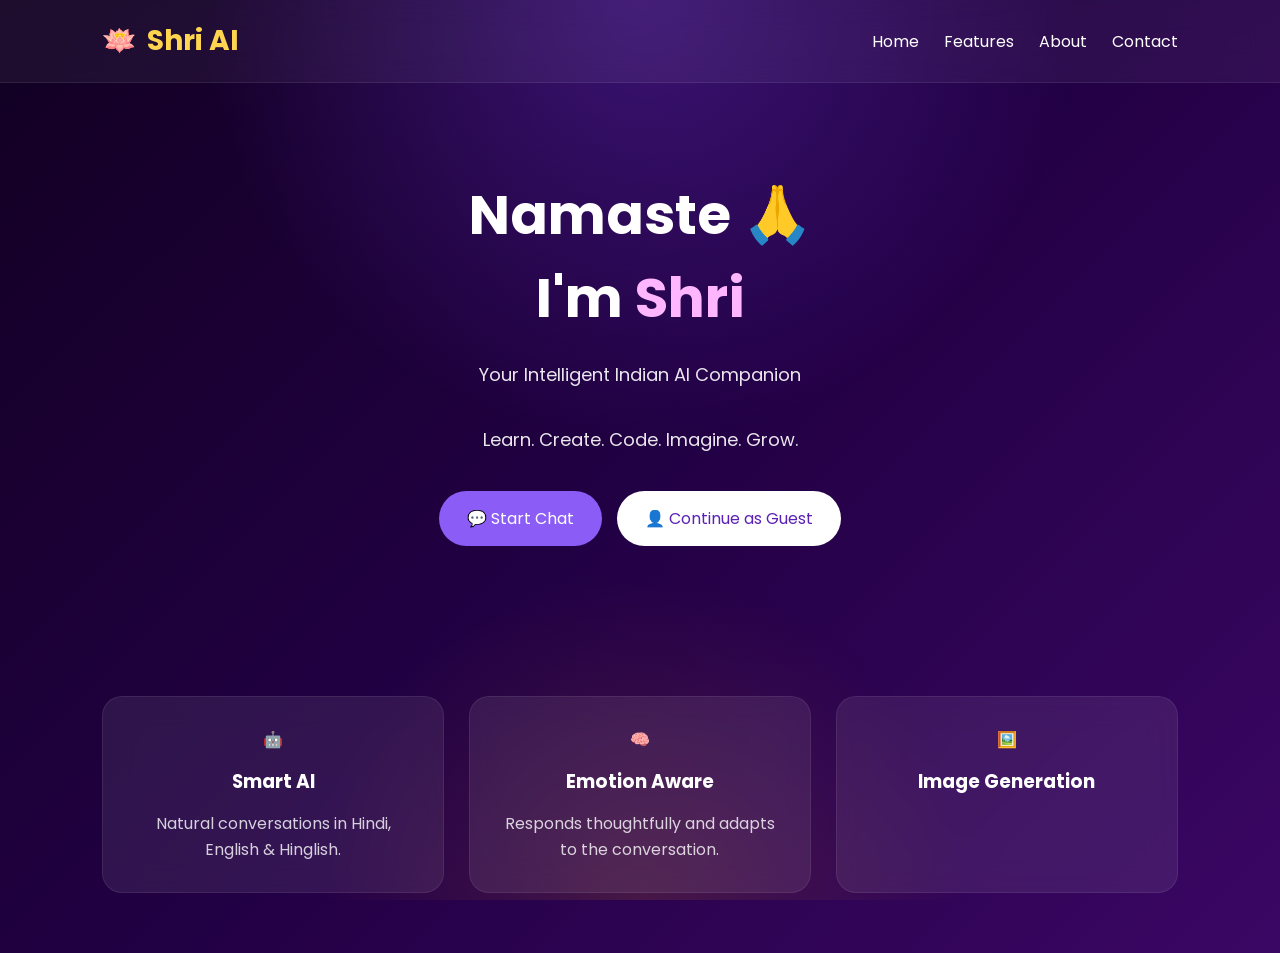
<file: index.html>
<!DOCTYPE html>
<html lang="en">
<head>
<meta charset="UTF-8">
<meta name="viewport" content="width=device-width, initial-scale=1.0">
<title>Shri AI • Your Intelligent Indian AI Companion</title>

<link rel="stylesheet" href="style.css">

<link rel="preconnect" href="https://fonts.googleapis.com">
<link rel="preconnect" href="https://fonts.gstatic.com" crossorigin>

<link href="https://fonts.googleapis.com/css2?family=Poppins:wght@300;400;500;600;700;800&display=swap" rel="stylesheet">

</head>

<body>

<div class="background"></div>

<header>

<div class="logo">

🪷

<span>Shri AI</span>

</div>

<nav>

<a href="#">Home</a>

<a href="#">Features</a>

<a href="#">About</a>

<a href="#">Contact</a>

</nav>

</header>

<section class="hero">

<div class="hero-content">

<h1>

Namaste 🙏

<br>

I'm <span>Shri</span>

</h1>

<p>

Your Intelligent Indian AI Companion

<br><br>

Learn.

Create.

Code.

Imagine.

Grow.

</p>

<div class="buttons">

<a href="chat.html">
    <button class="primary">
        💬 Start Chat
    </button>
</a>

<button class="secondary">

👤 Continue as Guest

</button>

</div>

</div>

</section>

<section class="features">

<div class="card">

🤖

<h3>Smart AI</h3>

<p>Natural conversations in Hindi, English & Hinglish.</p>

</div>

<div class="card">

🧠

<h3>Emotion Aware</h3>

<p>Responds thoughtfully and adapts to the conversation.</p>

</div>

<div class="card">

🖼️

<h3>Image Generation</h
</file>
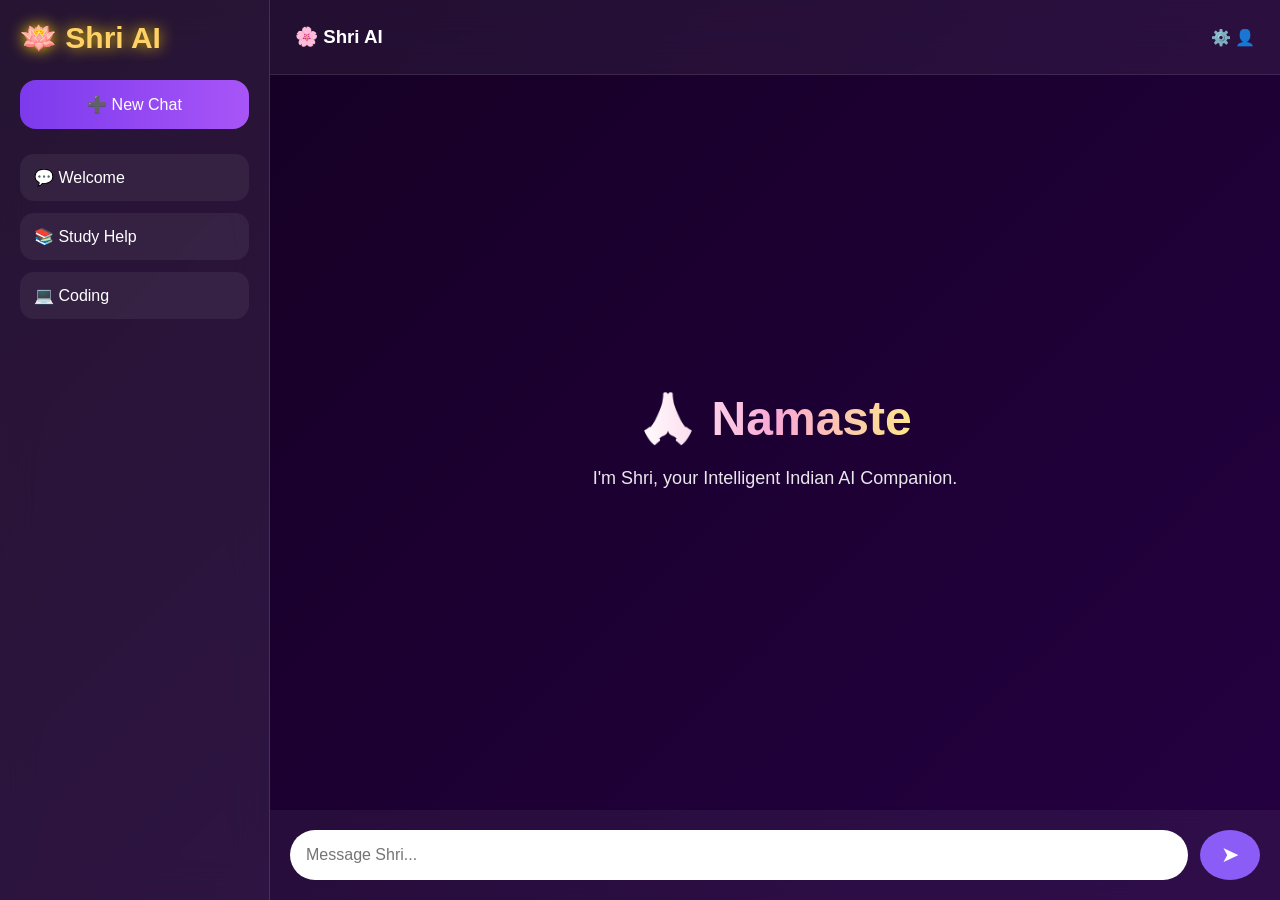
<file: chat.html>
<!DOCTYPE html>
<html lang="en">
<head>
<meta charset="UTF-8">
<meta name="viewport" content="width=device-width, initial-scale=1.0">
<title>Shri AI Chat</title>

<style>

*{
margin:0;
padding:0;
box-sizing:border-box;
font-family:'Poppins',sans-serif;
}

body{
background:linear-gradient(135deg,#140021,#2d0052,#4c1d95);
background-size:300% 300%;
animation:bgMove 12s ease infinite;
color:white;
height:100vh;
display:flex;
overflow:hidden;
}

@keyframes bgMove{
0%{background-position:0% 50%;}
50%{background-position:100% 50%;}
100%{background-position:0% 50%;}
}

.sidebar{
width:270px;
background:rgba(255,255,255,.08);
backdrop-filter:blur(18px);
border-right:1px solid rgba(255,255,255,.12);
padding:20px;
display:flex;
flex-direction:column;
}

.logo{
font-size:30px;
font-weight:700;
color:#FFD166;
text-shadow:0 0 15px gold;
margin-bottom:25px;
}

.newchat{
padding:15px;
border:none;
border-radius:16px;
background:linear-gradient(90deg,#7c3aed,#a855f7);
color:white;
font-size:16px;
cursor:pointer;
transition:.3s;
}

.newchat:hover{
transform:translateY(-3px);
box-shadow:0 0 20px #a855f7;
}

.history{
margin-top:25px;
flex:1;
overflow:auto;
}

.chat-item{
padding:14px;
margin-bottom:12px;
border-radius:14px;
background:rgba(255,255,255,.06);
transition:.3s;
cursor:pointer;
}

.chat-item:hover{
background:rgba(255,255,255,.14);
transform:translateX(6px);
}

.main{
flex:1;
display:flex;
flex-direction:column;
}

.topbar{
height:75px;
display:flex;
justify-content:space-between;
align-items:center;
padding:0 25px;
background:rgba(255,255,255,.06);
backdrop-filter:blur(18px);
border-bottom:1px solid rgba(255,255,255,.1);
}

.chat-area{
flex:1;
display:flex;
flex-direction:column;
justify-content:center;
align-items:center;
text-align:center;
padding:30px;
}

.chat-area h1{
font-size:48px;
margin-bottom:15px;
background:linear-gradient(90deg,#fff,#f9a8d4,#fde68a);
-webkit-background-clip:text;
-webkit-text-fill-color:transparent;
}

.chat-area p{
font-size:18px;
opacity:.9;
max-width:600px;
line-height:1.8;
}

.input-area{
padding:20px;
display:flex;
gap:12px;
background:rgba(255,255,255,.05);
backdrop-filter:blur(18px);
}

.input-area input{
flex:1;
padding:16px;
border:none;
border-radius:35px;
font-size:16px;
outline:none;
}

.input-area button{
width:60px;
border:none;
border-radius:50%;
background:#8B5CF6;
color:white;
font-size:22px;
cursor:pointer;
transition:.3s;
}

.input-area button:hover{
transform:scale(1.1);
box-shadow:0 0 20px #8B5CF6;
}

@media(max-width:900px){

.sidebar{
display:none;
}

.chat-area h1{
font-size:36px;
}

}

</style>



</head>

<body>

<div class="sidebar">

<div class="logo">
🪷 Shri AI
</div>

<button class="newchat">
➕ New Chat
</button>

<div class="history">

<div class="chat-item">
💬 Welcome
</div>

<div class="chat-item">
📚 Study Help
</div>

<div class="chat-item">
💻 Coding
</div>

</div>

</div>

<div class="main">

<div class="topbar">

<h3>🌸 Shri AI</h3>

<div>
⚙️ 👤
</div>

</div>

<div class="chat-area">

<h1>🙏 Namaste</h1>

<p>I'm Shri, your Intelligent Indian AI Companion.</p>

</div>

<div class="input-area">

<input type="text" placeholder="Message Shri...">

<button>➤</button>

</div>

</div>

</body>
</html>
</file>
<file: style.css>
*{
margin:0;
padding:0;
box-sizing:border-box;
font-family:'Poppins',sans-serif;
}

body{
background:linear-gradient(135deg,#120022,#220044,#3b0764);
color:white;
min-height:100vh;
overflow-x:hidden;
}

.background{
position:fixed;
top:0;
left:0;
width:100%;
height:100%;
background:
radial-gradient(circle at top,#7c3aed55,transparent 40%),
radial-gradient(circle at bottom,#f59e0b22,transparent 30%);
z-index:-1;
animation:glow 8s ease-in-out infinite alternate;
}

@keyframes glow{
from{
transform:scale(1);
filter:blur(0px);
}
to{
transform:scale(1.15);
filter:blur(20px);
}
}

header{
display:flex;
justify-content:space-between;
align-items:center;
padding:20px 8%;
backdrop-filter:blur(15px);
background:rgba(255,255,255,.05);
border-bottom:1px solid rgba(255,255,255,.08);
position:sticky;
top:0;
}

.logo{
font-size:28px;
font-weight:700;
display:flex;
align-items:center;
gap:10px;
color:#ffd54f;
}

nav{
display:flex;
gap:25px;
}

nav a{
color:white;
text-decoration:none;
transition:.3s;
}

nav a:hover{
color:#fbbf24;
}

.hero{
display:flex;
justify-content:center;
align-items:center;
text-align:center;
padding:90px 20px;
}

.hero-content h1{
font-size:55px;
margin-bottom:20px;
}

.hero-content span{
color:#ffb6ff;
}

.hero-content p{
font-size:18px;
opacity:.9;
line-height:1.8;
}

.buttons{
margin-top:35px;
display:flex;
justify-content:center;
gap:15px;
flex-wrap:wrap;
}

button{
border:none;
padding:15px 28px;
border-radius:50px;
font-size:16px;
cursor:pointer;
transition:.3s;
}

.primary{
background:#8b5cf6;
color:white;
}

.primary:hover{
transform:translateY(-4px);
background:#a855f7;
}

.secondary{
background:white;
color:#5b21b6;
}

.secondary:hover{
transform:translateY(-4px);
}

.features{
display:grid;
grid-template-columns:repeat(auto-fit,minmax(250px,1fr));
gap:25px;
padding:60px 8%;
}

.card{
background:rgba(255,255,255,.08);
backdrop-filter:blur(15px);
padding:30px;
border-radius:20px;
text-align:center;
transition:.35s;
border:1px solid rgba(255,255,255,.08);
}

.card:hover{
transform:translateY(-10px);
box-shadow:0 0 35px rgba(168,85,247,.35);
}

.card h3{
margin:15px 0;
}

.card p{
opacity:.8;
line-height:1.6;
}

footer{
text-align:center;
padding:35px;
opacity:.7;
}

@media(max-width:768px){

header{
flex-direction:column;
gap:20px;
}

.hero-content h1{
font-size:40px;
}

nav{
flex-wrap:wrap;
justify-content:center;
}

}
.star{

position:fixed;

width:4px;

height:4px;

background:white;

border-radius:50%;

opacity:.5;

animation:float linear infinite;

pointer-events:none;

z-index:-1;

}

@keyframes float{

0%{

transform:translateY(0);

opacity:.2;

}

50%{

opacity:1;

}

100%{

transform:translateY(-120px);

opacity:0;

}

}
</file>
